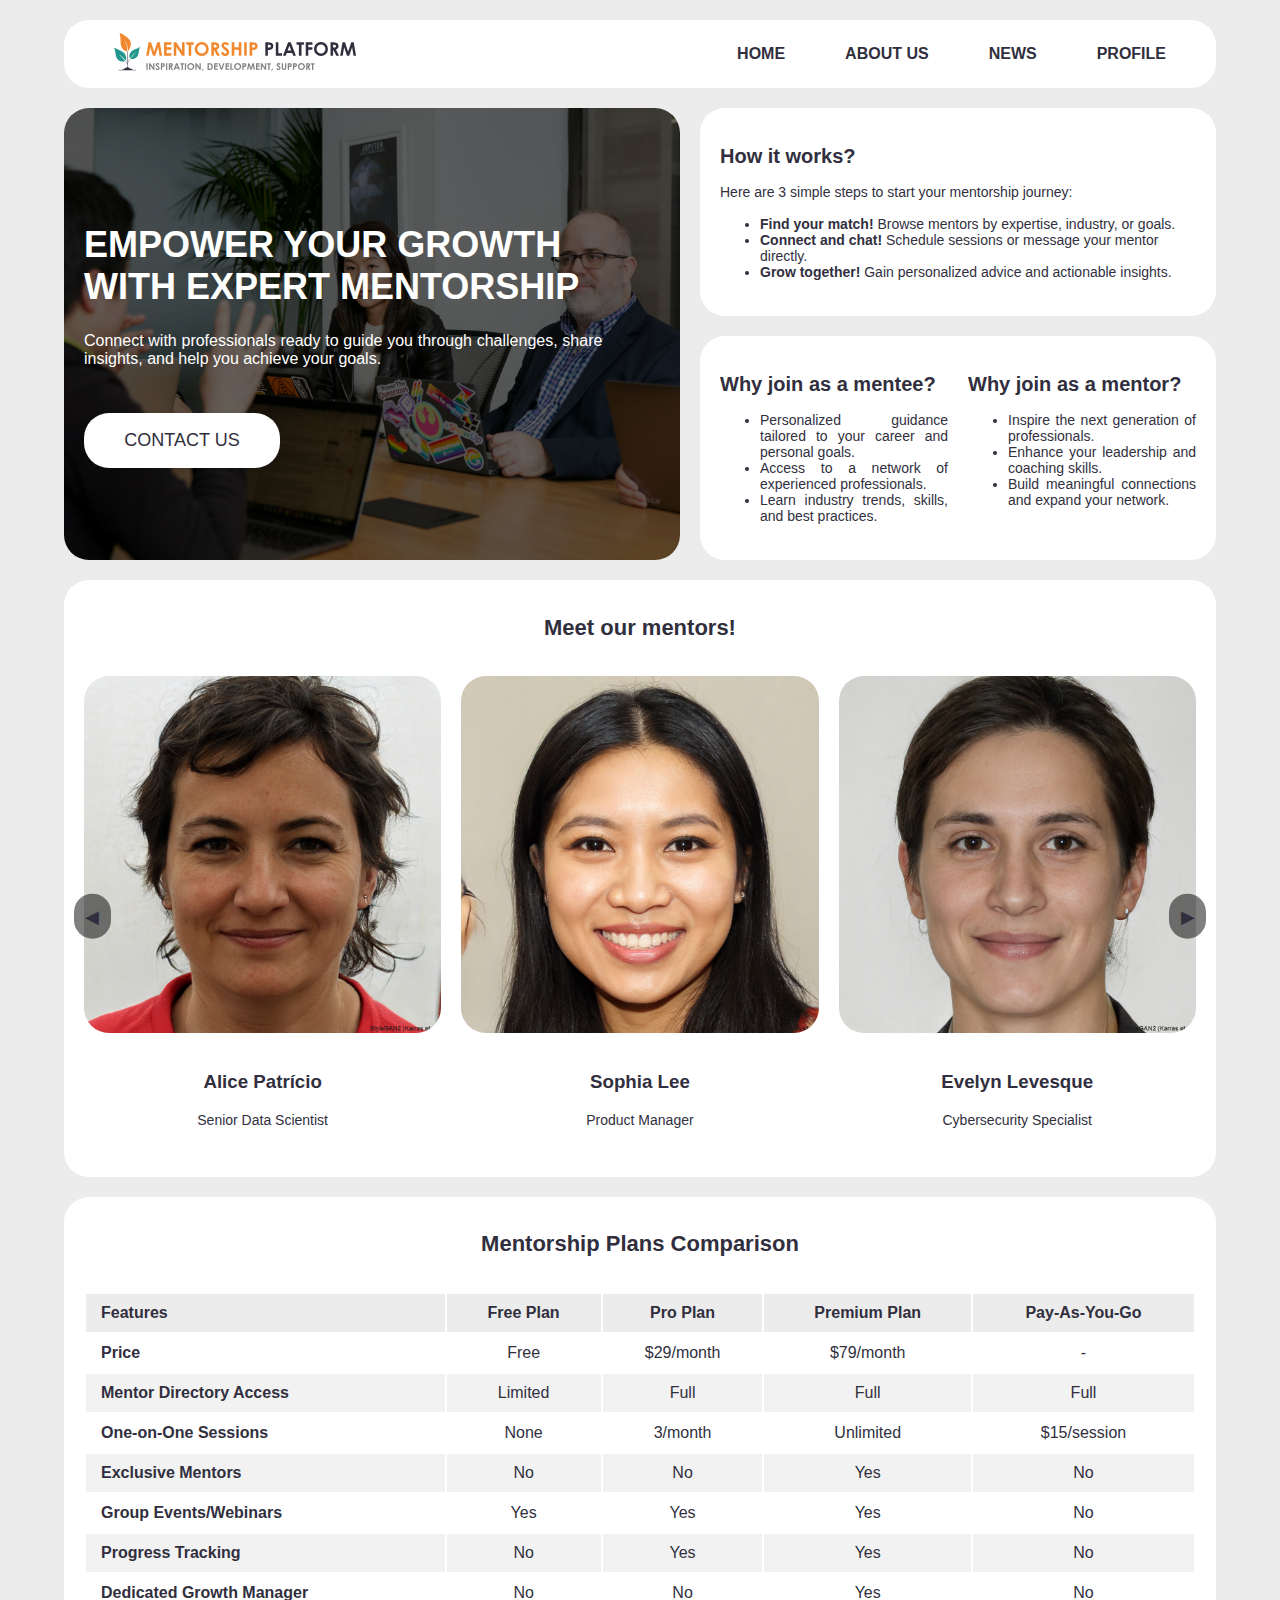
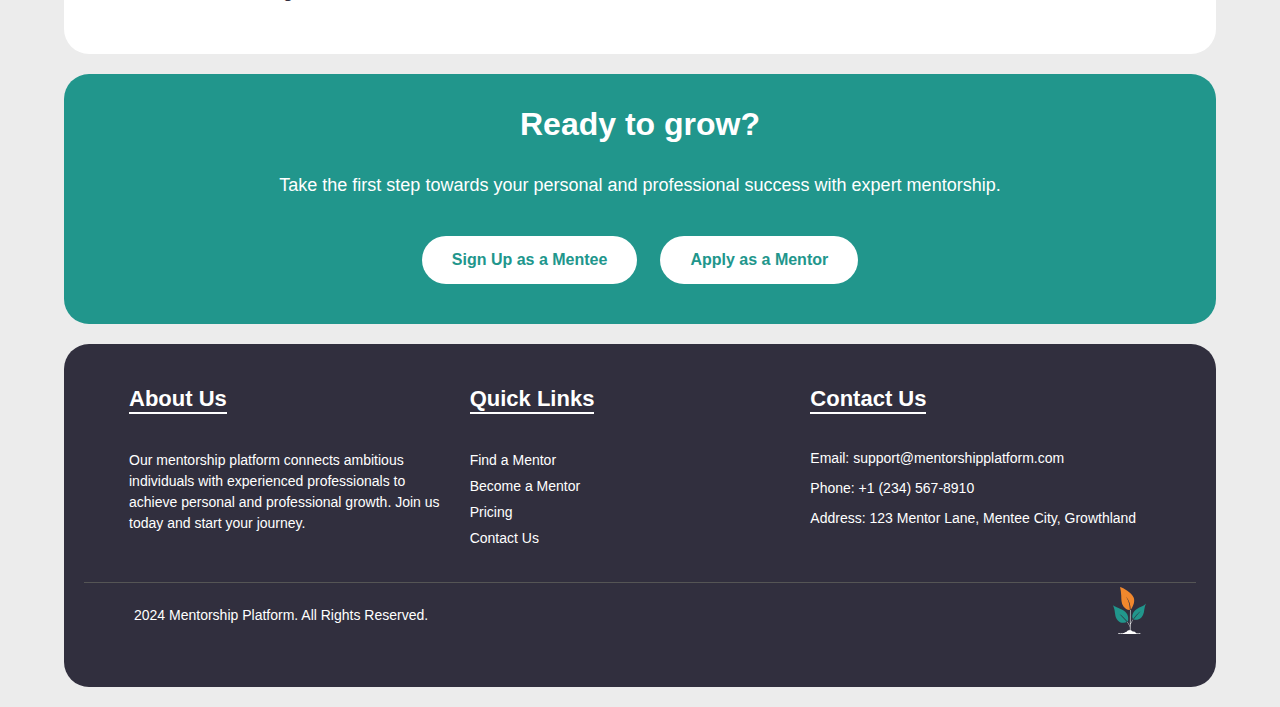
<file: index.html>
<!doctype html>
<html lang="en">
<head>
	<meta charset="utf-8">
	<title>Mentorship Platform</title>
	<link href="style.css" rel="stylesheet" type="text/css">
</head>
<body>

<header>
	<section>
		<nav>
			<div class="nav-left">
				<a href="index.html" style="">
					<img src="images/Logo_black.svg" alt="Logo" height="38" style="border-radius: 0;">
				</a>
			</div>

			<div class="nav-right">
				<a href="index.html"><b>Home</b></a>
				<a href="about.html"><b>About Us</b></a>
				<a href="news.html"><b>News</b></a>
				<a href="profile.html"><b>Profile</b></a>
			</div>
		</nav>
	</section>
</header>
<main>
	<section>
		<div class="row-1">
			<div class="item-1-card">
				<div>
					<h1 class="motto">Empower your growth with expert mentorship</h1>
					<p class="explanation">Connect with professionals ready to guide you through challenges, share insights, and help you achieve your goals.</p>
					<button class="card-button" style="margin-top: 5%;">Contact Us</button>
				</div>
			</div>
			<div class="item-2-text">
				<h2>How it works?</h2>
				<p>Here are 3 simple steps to start your mentorship journey:</p>
				<ul>
					<li><b>Find your match!</b> Browse mentors by expertise, industry, or goals.</li>
					<li><b>Connect and chat!</b> Schedule sessions or message your mentor directly.</li>
					<li><b>Grow together!</b> Gain personalized advice and actionable insights.</li>
				</ul>
			</div>
			<div class="item-3-text">
				<div class="row-2">
					<div style="margin-right:10px; text-align: justify;">
						<h2>Why join as a mentee?</h2>
						<ul>
							<li>Personalized guidance tailored to your career and personal goals.</li>
							<li>Access to a network of experienced professionals.</li>
							<li>Learn industry trends, skills, and best practices.</li>
						</ul>
					</div>
					<div style="margin-left:10px; text-align: justify;">
						<h2>Why join as a mentor?</h2>
							<ul>
								<li>Inspire the next generation of professionals.</li>
								<li>Enhance your leadership and coaching skills.</li>
								<li>Build meaningful connections and expand your network.</li>
							</ul></div>
				</div>
			</div>
		</div>
	</section>
	<section>
		<div class="row-3">
			<h1>Meet our mentors!</h1>
			<div class="carousel">
				<button class="carousel-button prev">◀</button>
				<div class="carousel-track-container">
					<div class="carousel-track">
						<div class="card">
								<img src="images/team_member_1.jpg" alt="Alice Patrício" class="card-image" style="">
								<div class="card-text">
									<h3>Alice Patrício</h3>
									<p>Senior Data Scientist</p>
								</div>
							</div>
						<div class="card">
								<img src="images/team_member_2.jpg" alt="Sophia Lee" class="card-image">
								<div class="card-text">
									<h3>Sophia Lee</h3>
									<p>Product Manager</p>
								</div>
							</div>
						<div class="card">
								<img src="images/team_member_3.jpg" alt="Evelyn Levesque" class="card-image">
								<div class="card-text">
									<h3>Evelyn Levesque</h3>
									<p>Cybersecurity Specialist</p>
								</div>
							</div>
						<div class="card">
								<img src="images/team_member_4.jpg" alt="Priya Das" class="card-image">
								<div class="card-text">
									<h3>Priya Das</h3>
									<p>Graphic Designer</p>
								</div>
							</div>
						<div class="card">
								<img src="images/team_member_5.jpg" alt="Michael Johnson" class="card-image">
								<div class="card-text">
									<h3>Michael Johnson</h3>
									<p>UX/UI Designer</p>
								</div>
							</div>
						<div class="card">
								<img src="images/team_member_6.jpg" alt="Alex Thompson" class="card-image">
								<div class="card-text">
									<h3>Alex Thompson</h3>
									<p>Software Engineer</p>
								</div>
							</div>
					</div>
				</div>
				<button class="carousel-button next">▶</button>
			</div>
		</div>
	</section>
	
	<section>
		<div class="row-3">
			<h1>Mentorship Plans Comparison</h1>
			<table class="pricing-table">
				<thead>
					<tr>
						<th>Features</th>
						<th>Free Plan</th>
						<th>Pro Plan</th>
						<th>Premium Plan</th>
						<th>Pay-As-You-Go</th>
					</tr>
				</thead>
				<tbody>
					<tr>
						<td>Price</td>
						<td>Free</td>
						<td>$29/month</td>
						<td>$79/month</td>
						<td>-</td>
					</tr>
					<tr>
						<td>Mentor Directory Access</td>
						<td>Limited</td>
						<td>Full</td>
						<td>Full</td>
						<td>Full</td>
					</tr>
					<tr>
						<td>One-on-One Sessions</td>
						<td>None</td>
						<td>3/month</td>
						<td>Unlimited</td>
						<td>$15/session</td>
					</tr>
					<tr>
						<td>Exclusive Mentors</td>
						<td>No</td>
						<td>No</td>
						<td>Yes</td>
						<td>No</td>
					</tr>
					<tr>
						<td>Group Events/Webinars</td>
						<td>Yes</td>
						<td>Yes</td>
						<td>Yes</td>
						<td>No</td>
					</tr>
					<tr>
						<td>Progress Tracking</td>
						<td>No</td>
						<td>Yes</td>
						<td>Yes</td>
						<td>No</td>
					</tr>
					<tr>
						<td>Dedicated Growth Manager</td>
						<td>No</td>
						<td>No</td>
						<td>Yes</td>
						<td>No</td>
					</tr>
				</tbody>
			</table>
		</div>
	</section>
	
	<section class="row-4">
		<div class="call-to-action-content">
			<h3>Ready to grow?</h3>
			<p style="color:white">Take the first step towards your personal and professional success with expert mentorship.</p>
			<div class="call-to-action-buttons">
				<a href="#mentee-signup" class="call-to-action-button" style="margin-right:2%">Sign Up as a Mentee</a>
				<a href="#mentor-apply" class="call-to-action-button">Apply as a Mentor</a>
			</div>
		</div>
	</section>
</main>
<footer>
	<section>
		<div class="footer-container">
			<div class="footer-section" style="margin-left: 25px;">
				<h3>About Us</h3>
				<p style="width:95%; line-height: 1.5em;">Our mentorship platform connects ambitious individuals with experienced professionals to achieve personal and professional growth. Join us today and start your journey.</p>
			</div>
			<div class="footer-section">
				<h3>Quick Links</h3>
				<ul>
					<li><a href="#find-mentor">Find a Mentor</a></li>
					<li><a href="#become-mentor">Become a Mentor</a></li>
					<li><a href="#pricing">Pricing</a></li>
					<li><a href="#contact-us">Contact Us</a></li>
				</ul>
			</div>
			<div class="footer-section" style="margin-right: 25px;">
				<h3>Contact Us</h3>
				<p>Email: support@mentorshipplatform.com</p>
				<p>Phone: +1 (234) 567-8910</p>
				<p>Address: 123 Mentor Lane, Mentee City, Growthland</p>
			</div>
		</div>
		<div class="footer-bottom" style="margin-bottom: 20px;">
			<p style="color: white; text-align: left; margin-left: 50px;">2024 Mentorship Platform. All Rights Reserved.</p>
			<img src="images/Logo_special_white.svg" alt="Logo" class="logo" align="right">
		</div>
	</section>
</footer>
<script src="scripts/carousel.js"></script>
</body>
</html>
</file>
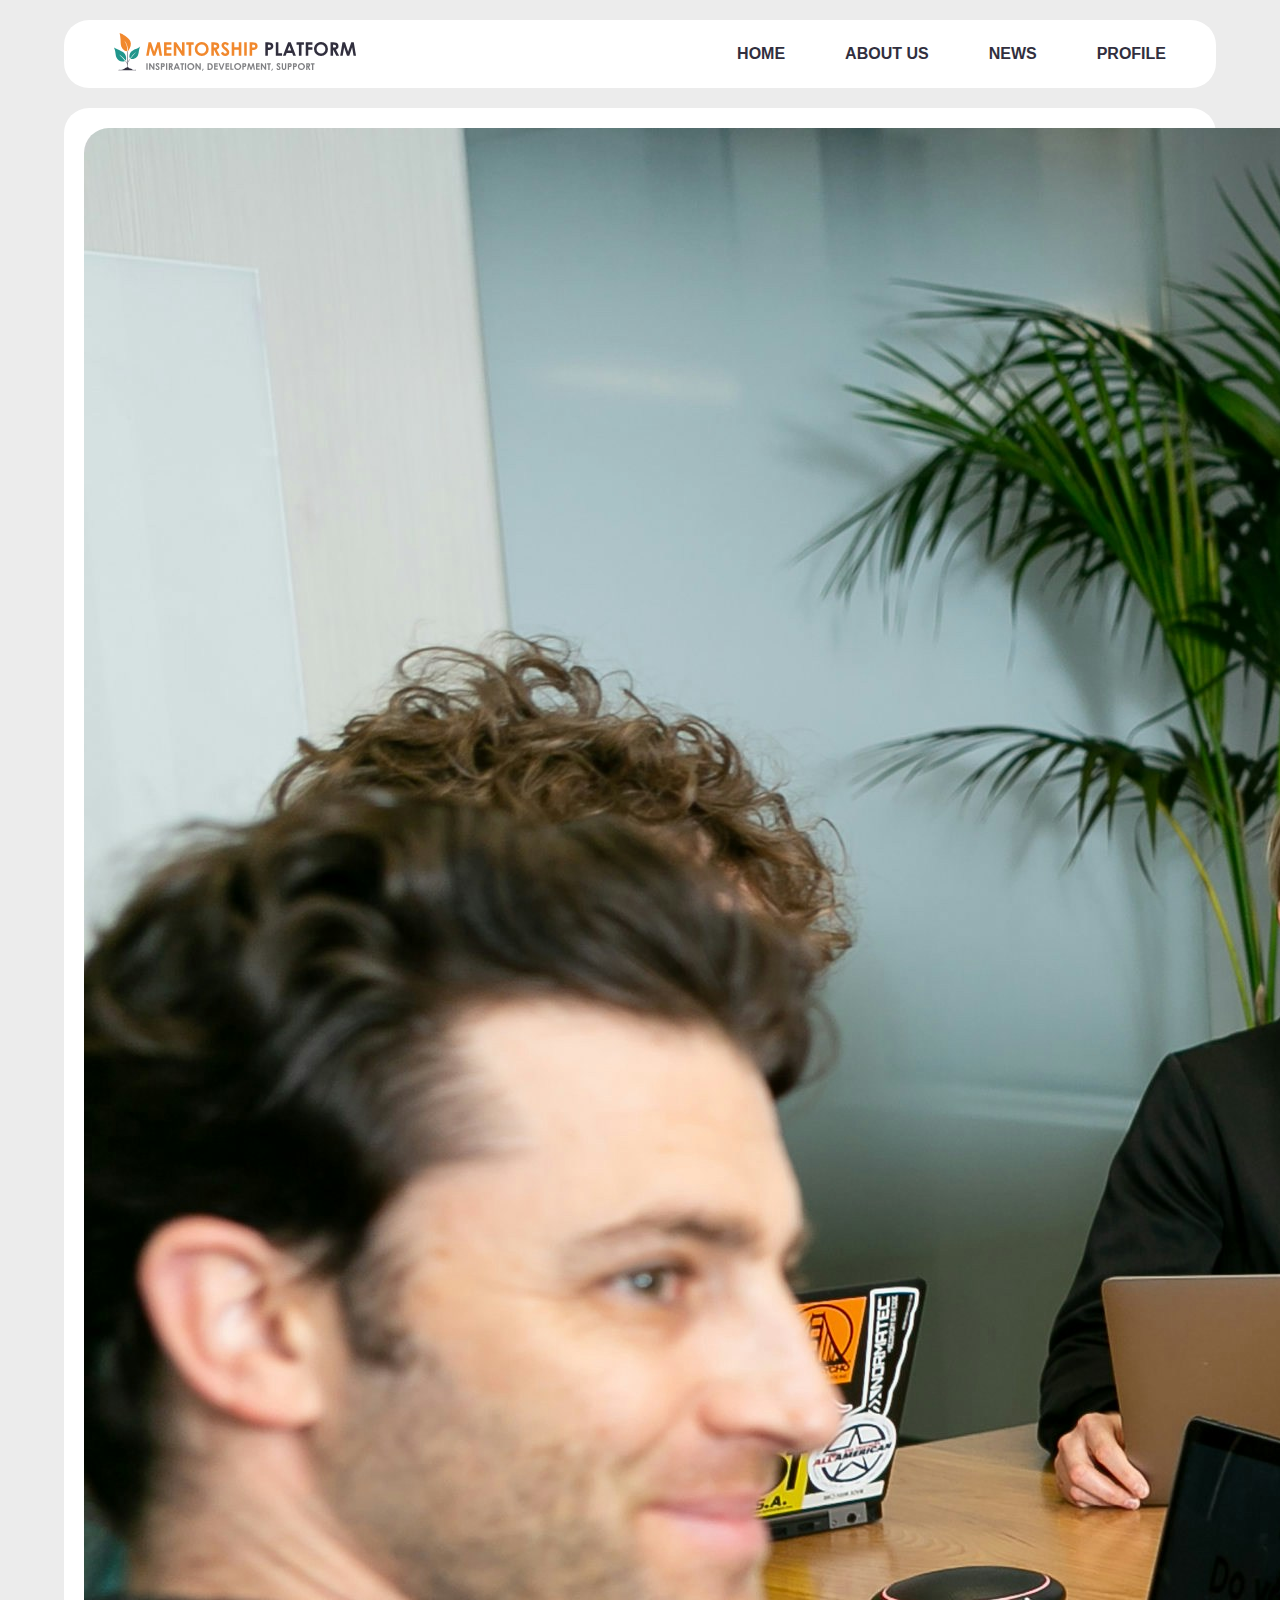
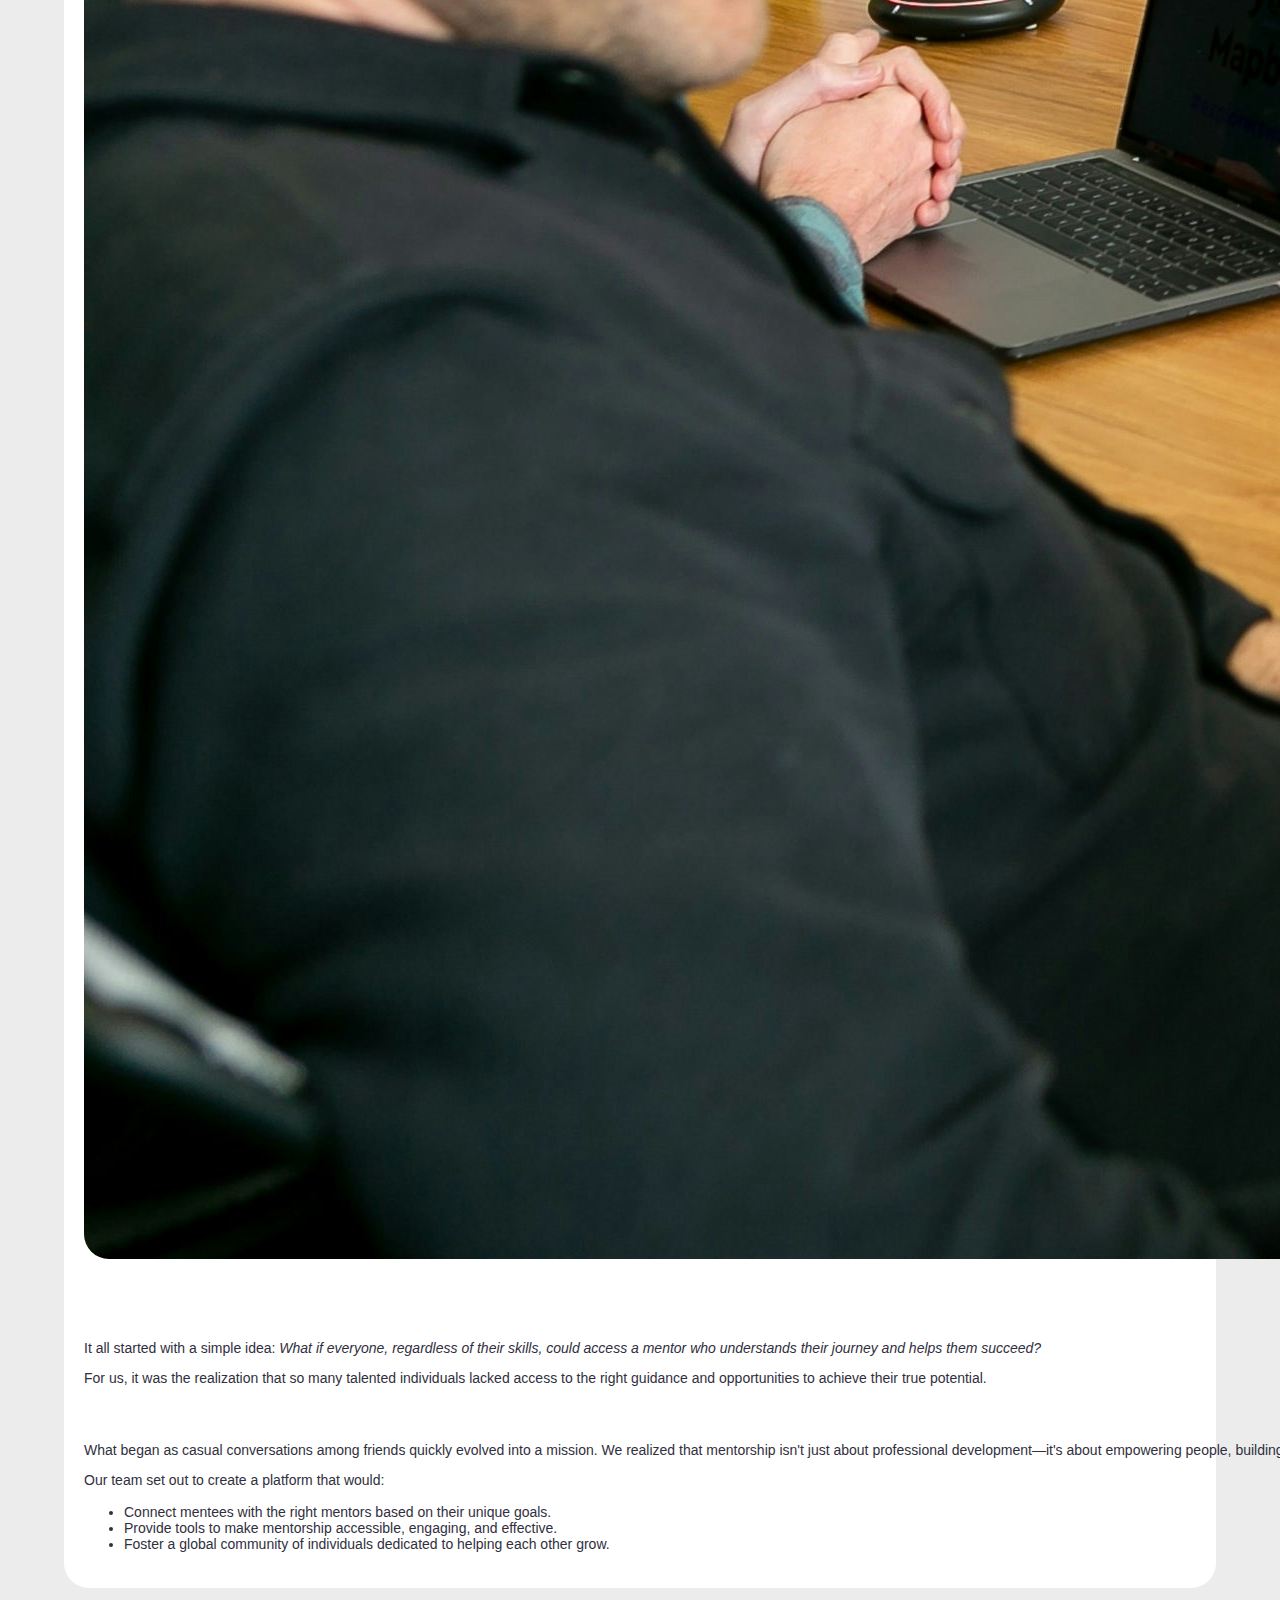
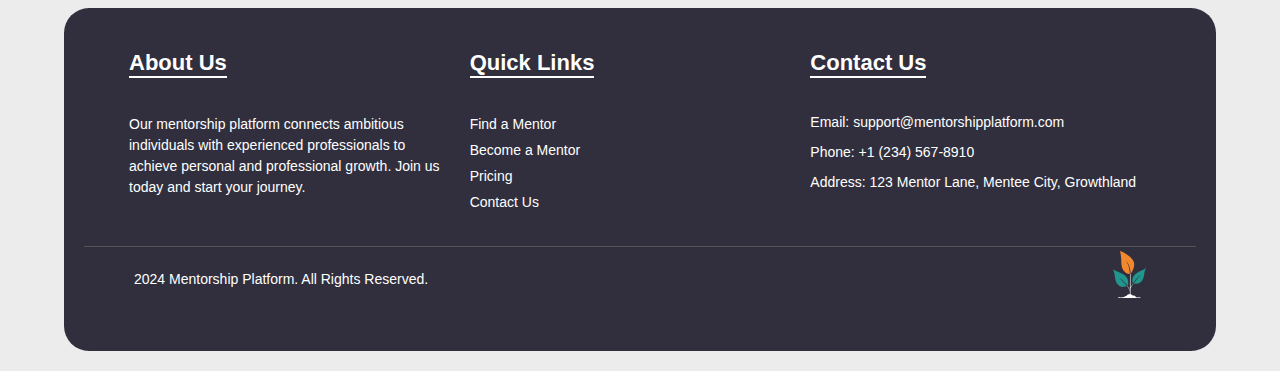
<file: about.html>
<!doctype html>
<html lang="en">
<head>
	<meta charset="utf-8">
	<title>Mentorship Platform</title>
	<link href="style.css" rel="stylesheet" type="text/css">
</head>
<body>

<header>
	<section>
	<nav>
		<div class="nav-left">
			<a href="index.html" style="">
				<img src="images/Logo_black.svg" alt="Logo" height="38" style="border-radius: 0px;">
			</a>
		</div>

		<div class="nav-right">
			<a href="index.html"><b>Home</b></a>
			<a href="about.html"><b>About Us</b></a>
			<a href="news.html"><b>News</b></a>
			<a href="profile.html"><b>Profile</b></a>
		</div>
	</nav>
	</section>
</header>

<main>
<section>
	<div class="row-5">
		<div>
			<div>
				<img src="images/about_me_1.jpg" alt="About us" class="about" align="right">
			</div>
			<h1>About us</h1>
			<h1>How it all began</h1>
			<p>It all started with a simple idea: <i>What if everyone, regardless of their skills, could access a mentor who understands their journey and helps them succeed?</i></p>
			<p>For us, it was the realization that so many talented individuals lacked access to the right guidance and opportunities to achieve their true potential.</p>
			<h1>The turning point</h1>
			<p> What began as casual conversations among friends quickly evolved into a mission. We realized that mentorship isn't just about professional development—it's about empowering people, building confidence, and opening doors to opportunities.</p>
			<p>Our team set out to create a platform that would:</p>
			<ul>
				<li>Connect mentees with the right mentors based on their unique goals.</li>
				<li>Provide tools to make mentorship accessible, engaging, and effective.</li>
				<li>Foster a global community of individuals dedicated to helping each other grow.</li>
			</ul>
		</div>
	</div>
</section>
</main>
<footer>
	<section>
		<div class="footer-container">
			<div class="footer-section" style="margin-left: 25px;">
				<h3>About Us</h3>
				<p style="width:95%; line-height: 1.5em;">Our mentorship platform connects ambitious individuals with experienced professionals to achieve personal and professional growth. Join us today and start your journey.</p>
			</div>
			<div class="footer-section">
				<h3>Quick Links</h3>
				<ul>
					<li><a href="#find-mentor">Find a Mentor</a></li>
					<li><a href="#become-mentor">Become a Mentor</a></li>
					<li><a href="#pricing">Pricing</a></li>
					<li><a href="#contact-us">Contact Us</a></li>
				</ul>
			</div>
			<div class="footer-section" style="margin-right: 25px;">
				<h3>Contact Us</h3>
				<p>Email: support@mentorshipplatform.com</p>
				<p>Phone: +1 (234) 567-8910</p>
				<p>Address: 123 Mentor Lane, Mentee City, Growthland</p>
			</div>
		</div>
		<div class="footer-bottom" style="margin-bottom: 20px;">
			<p style="color: white; text-align: left; margin-left: 50px;">2024 Mentorship Platform. All Rights Reserved.</p>
			<img src="images/Logo_special_white.svg" alt="Logo" class="logo" align="right">
		</div>
	</section>
</footer>
</body>
</html>
</file>
<file: style.css>
.profile-card {
	margin-right:5%;
	margin-left:5%;
	margin-top: 20px;
	border-radius: 25px;
	background: white;
	background: #fff;
	border-radius: 10px;
	box-shadow: 0 4px 8px rgba(0, 0, 0, 0.1);
	overflow: hidden;
	text-align: center;
 }

.profile-header {
	background-color: #21968C;
	color: white;
	padding: 20px 10px;
}

.profile-photo {
	width: 120px;
	height: 120px;
	border-radius: 50%;
	border: 4px solid white;
	margin-top: -60px;
	background: url('images/profile.jpg') no-repeat center center/cover;
}

.profile-content {
	padding: 20px;
}

.profile-content h3 {
	margin: 10px 0;
}

.profile-content p {
	color: #666;
	font-size: 14px;
	line-height: 1.6;
}

.horisontal-list {
	list-style: none;
	padding: 0;
	display: flex;
	justify-content: center;
	gap: 10px;
}

.horisontal-list li {
	background-color: #ECECEC;
	color: #21968C;;
	padding: 5px 10px;
	border-radius: 5px;
	font-size: 12px;
	margin: 6px;
}

.motto {
	text-transform: uppercase;
	color: white;
	font-size: 36px;
	text-align: left;
}

.explanation {
	color: white;
	font-size: 16px;
	text-align: justify;
	width: 90%;
}

/* IDS ^_^ */

.row-1 {
	display: grid;
	height: auto;
	grid-template-columns: repeat(2, 1fr);
	margin-right:5%;
	margin-left:5%;
	margin-top: 20px;
}

.item-1-card, .item-2-text, .item-3-text {
	border-radius: 25px;
}

.item-1-card {
	width: 100%;
	align-items: center;
	color: white;
	background-image: url('images/card.jpg');
	background-size: cover;
	background-position: center;
	display: flex;
	justify-content: center;
	text-align: left;
	grid-row-start: span 2;
	padding: 20px;

}

.item-2-text, .item-3-text {
	background-color: white;
	margin-left: 60px;
	padding: 20px;
}

.item-3-text {
	grid-area: 2 / 2 / auto / span 1;
	margin-top: 20px;
}

.row-2 {
	display: grid;
	height: auto;
	grid-template-columns: repeat(2, 1fr);
}

.row-3 {
	display: grid;
	height: auto;
	grid-template-columns: repeat(1, 1fr);
	margin-right:5%;
	margin-left:5%;
	margin-top: 20px;
	border-radius: 25px;
	background: white;
	padding-top: 20px;
}

.row-4 {
	display: grid;
	height: auto;
	grid-template-columns: repeat(1, 1fr);
	margin-right:5%;
	margin-left:5%;
	border-radius: 25px;
	background: #21968C;
	color: white;
	margin-top: 20px;
	position: relative;
	text-align: center;
	padding-bottom: 40px;
}

.row-5 {
	display: grid;
	height: auto;
	grid-template-columns: repeat(1, 1fr);
	margin-right:5%;
	margin-left:5%;
	margin-top: 20px;
	border-radius: 25px;
	background: white;
	padding: 20px;
}


/* MAIN ELEMENTS ^_^ */

body {
	background: #ECECEC;
	color: #312F3E;
	font-family: Gilroy, sans-serif;
	src: url('fonts/Gilroy-Regular.ttf')format('truetype');
	margin: 0;
}

h1, h2 {
	font-family: Gilroy ExtraBold, sans-serif;
	src: url('fonts/Gilroy-ExtraBold.ttf')format('truetype');
	font-weight: 700;
}

h2 {
	font-size: 20px;
}

h1 {
	font-size: 22px;
	text-align: center;
}

p, li {
	font-size: 14px;
	font-weight: 500;
}

a {
	border-radius: 25px;
}

button {
	border: none;
	border-radius: 25px;
	cursor: pointer;
}

button:hover {
	background-color: #E0E0E0;
	transition: all 0.3s ease;
}

img {
	border-radius: 25px;
}

/* NAVIGATION ^_^*/

nav {
	align-items: center;
	background-color: #fff;
	border-radius: 25px;
	color: #312F3E;
	display: flex;
	font-family: Gilroy ExtraBold, sans-serif;
	src: url('fonts/Gilroy-ExtraBold.ttf')format('truetype');
	justify-content: space-between;
	margin-left: 5%;
	margin-right: 5%;
	margin-top: 20px;
	padding: 5px 20px;

}

/* TABLE ^_^ */

table {
	width: 100%;
}

table, thead th{
	color: #312F3E;
}

table th, table td {
	text-align: center;
}

thead th, tbody td {
	padding: 10px 15px;
}

thead th {
	background-color: #ECECEC;
	text-align: center;
}

tbody td:first-child {
	font-weight: bold;
}

thead th:first-child,tbody td:first-child {
	text-align: left;
}

tr:nth-child(even) {
	background-color: #f2f2f2;
}

/* FOOTER */

footer {
	background-color: #312F3E;
	border-radius: 25px;
	color: white;
	margin-bottom: 20px;
	margin-left: 5%;
	margin-right: 5%;
	margin-top: 20px;
	padding: 0px 20px 20px 20px;
}

/* CLASSES ^_^ */

.wrapper {
	display: grid;
	grid-template-columns: repeat(2, 1fr);
	grid-auto-rows: 20px;
	margin-top: 20px;
}

.box5 {
	margin-top: 0px;
	grid-column-start: 1;
	grid-column-end: 3;
	grid-row-start: 0;
	grid-row-end: 1;
}

.box1 {
	grid-column-start: 1;
	grid-column-end: 2;
	grid-row-start: 3;
	grid-row-end: 5;
}

.box2 {
	grid-column-start: 2;
	grid-column-end: 3;
	grid-row-start: 4;
	grid-row-end: 5;
}

.box3 {
	grid-column-start: 1;
	grid-column-end: 2;
	grid-row-start: 15;
	grid-row-end: 17;
}

.box4 {
	grid-column-start: 2;
	grid-column-end: 3;
	grid-row-start: 15;
	grid-row-end: 17;
}

.news-card {
display: flex;
width: 100%;
	height: 210px;
background-color: #fff;
border-radius: 8px;
box-shadow: 0 4px 8px rgba(0, 0, 0, 0.1);
overflow: hidden;
}

.news-card-image {
	padding: 20px;
width: 40%;
	height: 150px;
object-fit: cover;
}

.news-card-content {
padding: 16px;
flex: 1;
	flex-grow: 1;
}

.news-card-content h2 {
margin-top: 0;
	text-align: left;
font-size: 1.5rem;
}

.news-card-content p {
margin: 8px 0;
}

.read-more {
	text-decoration: none;
	color: #21968C;
	font-weight: bold;
	bottom: 0;
	display: inline-block;
}

.read-more:hover {
text-decoration: underline;
}

.card-button {
	background-color: white;
	color: #312F3E;
	cursor: pointer;
	font-family: Gilroy ExtraBold, sans-serif;
	src: url('fonts/Gilroy-ExtraBold.ttf')format('truetype');
	font-size: 18px;
	padding: 3% 7%;
	text-transform: uppercase;
	transition: all 0.3s ease;
}

.nav-left, .nav-right {
	display: flex;
}

.nav-left a, .nav-right a, .nav-logo a {
	color: #312F3E;
	text-decoration: none;
	padding: 8px 30px;
	text-transform: uppercase; 
}

.nav-right a:hover {
	background-color: #E0E0E0;
	transition: all 0.3s ease;
}

.carousel {
position: relative;
margin: 10px;
overflow: hidden;
}

.carousel-track-container {
	overflow: hidden;
}

.carousel-track {
	display: flex;
	transition: transform 0.5s ease-in-out;
}

.card {
	box-sizing: border-box;
	flex: 0 0 calc(33.33% - 20px);
	margin: 10px;
	overflow: hidden;
	text-align: center;
}

.card-image {
	border-radius: 25px;
	height: auto;
	width: 100%;
}

.card-text {
padding: 15px;
	color:#312F3E;
}
.carousel-button {
	position: absolute;
	top: 50%;
	transform: translateY(-50%);
	background: rgba(0, 0, 0, 0.5);
	color: #312F3E;
	padding: 1%;
	z-index: 10;
	font-size: 18px;
}

.carousel-button:hover {
	background: rgba(0, 0, 0, 0.65);
	color: white;
	transition: all 0.3s ease;
}

.carousel-button.prev {
	left: 0px;
}

.carousel-button.next {
	right: 0px;
}

.pricing-table {
	align-items: center;
	margin-bottom: 20px;
	padding: 20px;
}

.call-to-action-content h3 {
	font-size: 32px;
}

.call-to-action-content p {
	font-size: 18px;
	margin-bottom: 40px;
}

.call-to-action-buttons {
	display: flex;
	justify-content: center;
}

.call-to-action-button {
	background-color: white;
	color: #21968C;
	display: inline-block;
	font-size: 1rem;
	font-weight: bold;
	padding: 15px 30px;
	text-decoration: none;
	transition: all 0.3s ease;
}

.call-to-action-button:hover {
	background-color: #ffffff90;
	color: #21968C;
}

.footer-container {
	display: flex;
	flex-wrap: wrap;
	justify-content: space-between;
	margin: 0;
	padding: 20px;
}

.footer-section {
	flex: 1;
}

.footer-section h3 {
	border-bottom: 2px solid white;
	color: white;
	display: inline-block;
	font-size: 22px;
}

.footer-section p {
	color: white;
}

.footer-section ul {
	padding: 0;
	list-style: none;
}

.footer-section ul li {
margin: 10px 0;
}

.footer-section ul li a {
	color: white;
	text-decoration: none;
	transition: color 0.3s ease;
}

.footer-section ul li a:hover {
	color: #FFB676;
}

.footer-bottom {
	border-top: 1px solid #555;
	padding: 10px 0;
	text-align: center;
}

.footer-bottom p {
	color: white;
}

.logo {
	width: 3%;
	align: right;
	margin-right: 50px;
	margin-top: -50px;
	border-radius: 0;
}

/* RESPONSIVE THINGY (FIX REQUIRED) ^_^ */

@media (max-width: 768px) {
	table, thead, tbody, th, td, tr {
	display: block;
	}

	thead {
	display: none;
	}

	tr {
	margin-bottom: 15px;
	}

	td {
	padding: 10px 5px;
	text-align: right;
	position: relative;
	}

	td:before {
		content: attr(data-label);
		position: absolute;
		left: 10px;
		text-align: left;
		font-weight: bold;
		}
	
	button {
		font-size: 18px;
	}
	
	.call-to-action-buttons {
		flex-direction: column;
	}

	.call-to-action-btn {
		width: 80%;
		margin: 0 auto;
	}
	
	.footer-container {
		flex-direction: column;
		align-items: center;
	}

	.footer-section {
		text-align: center;
	}
	
	.grid-container {
	grid-template-columns: repeat(1, 1fr);}
		.background-container {
			height: 200px;
	}

	.overlay-content {
		padding: 10px;
	}
}
</file>
